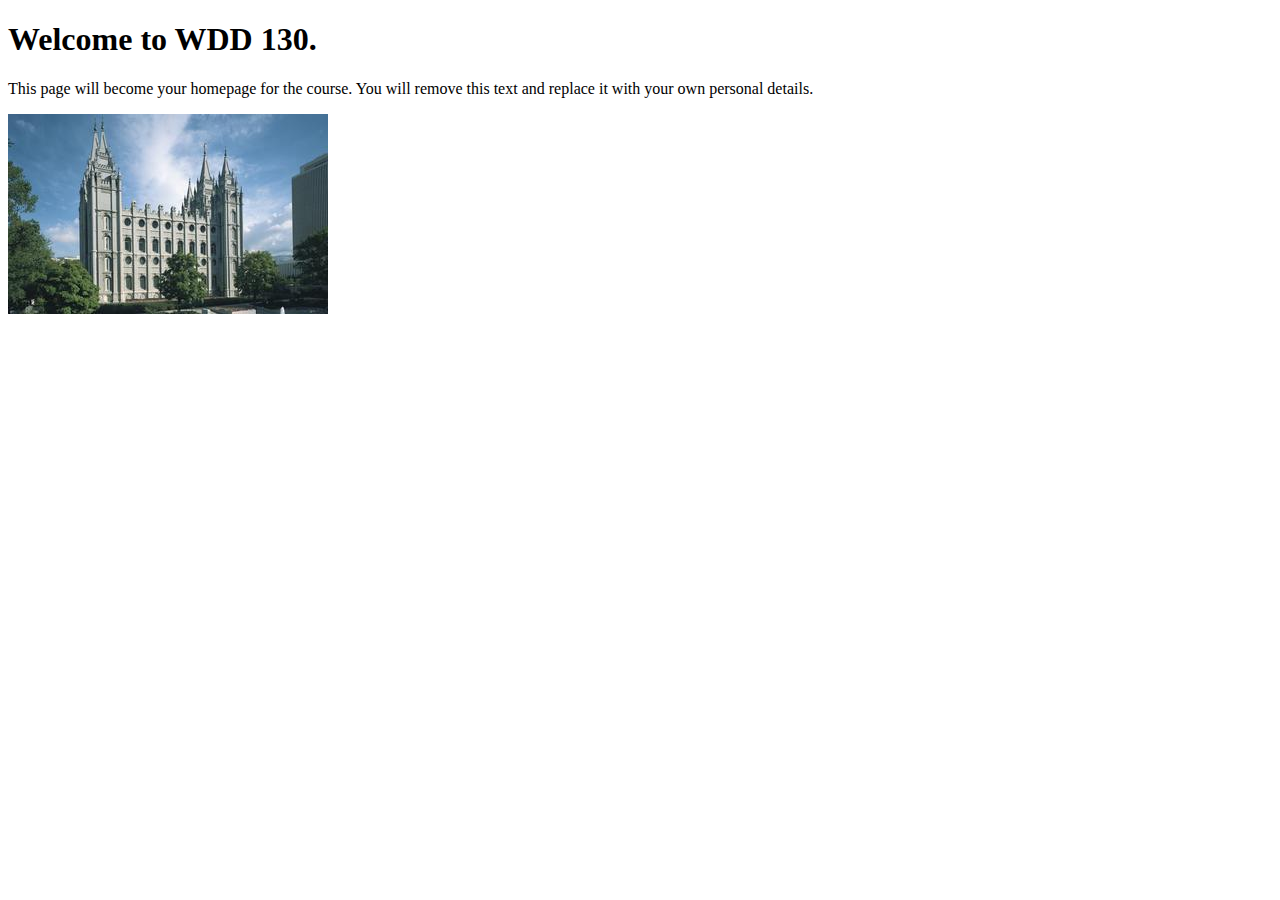
<file: index.html>
<!DOCTYPE html>
<html lang="en">
<head>
    <meta charset="UTF-8">
    <meta name="viewport" content="width=device-width, initial-scale=1.0">
    <title>WDD 130 | Personal Homepage</title>
</head>
<body>
    <h1>Welcome to WDD 130.</h1>
    <p>This page will become your homepage for the course. You will remove this text and replace it with your own personal details.</p>

    <img src="images/salt-lake-temple.jpg" alt="The Salt Lake Temple.">
</body>
</html>
</file>
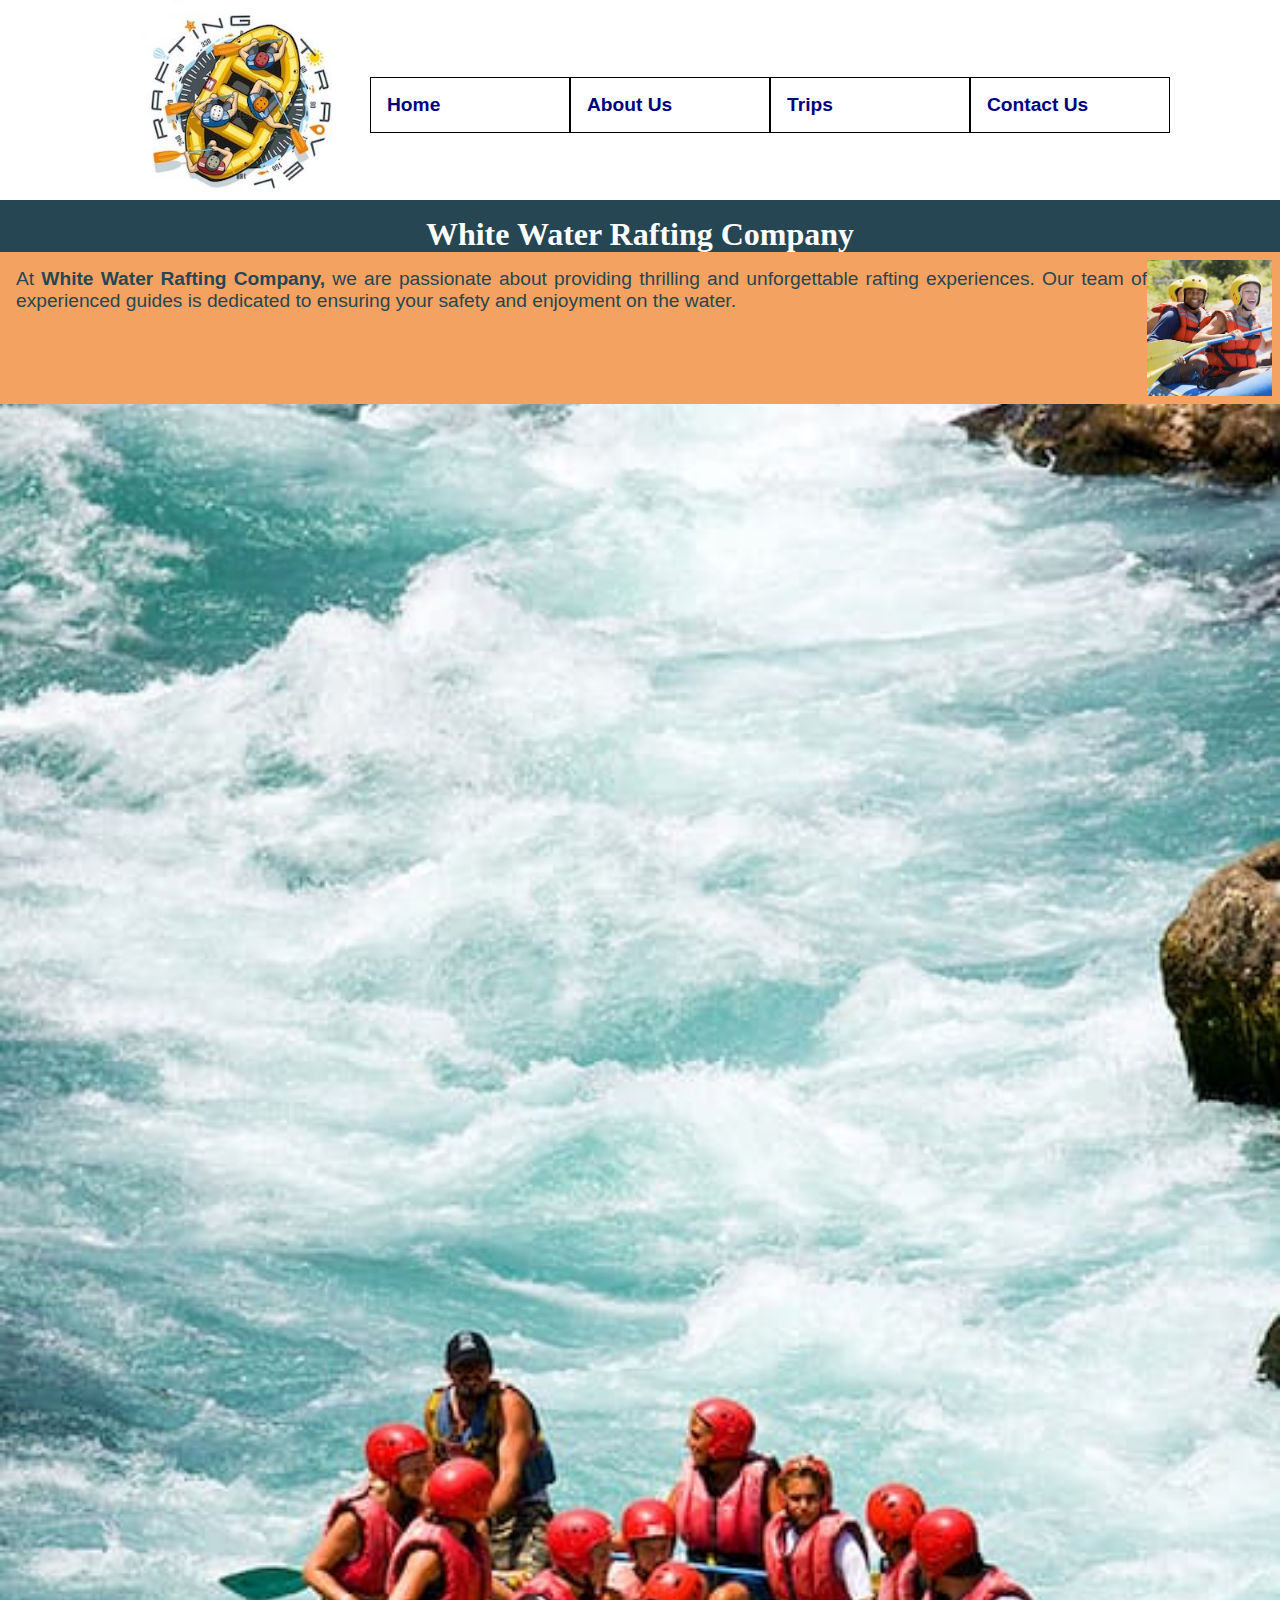
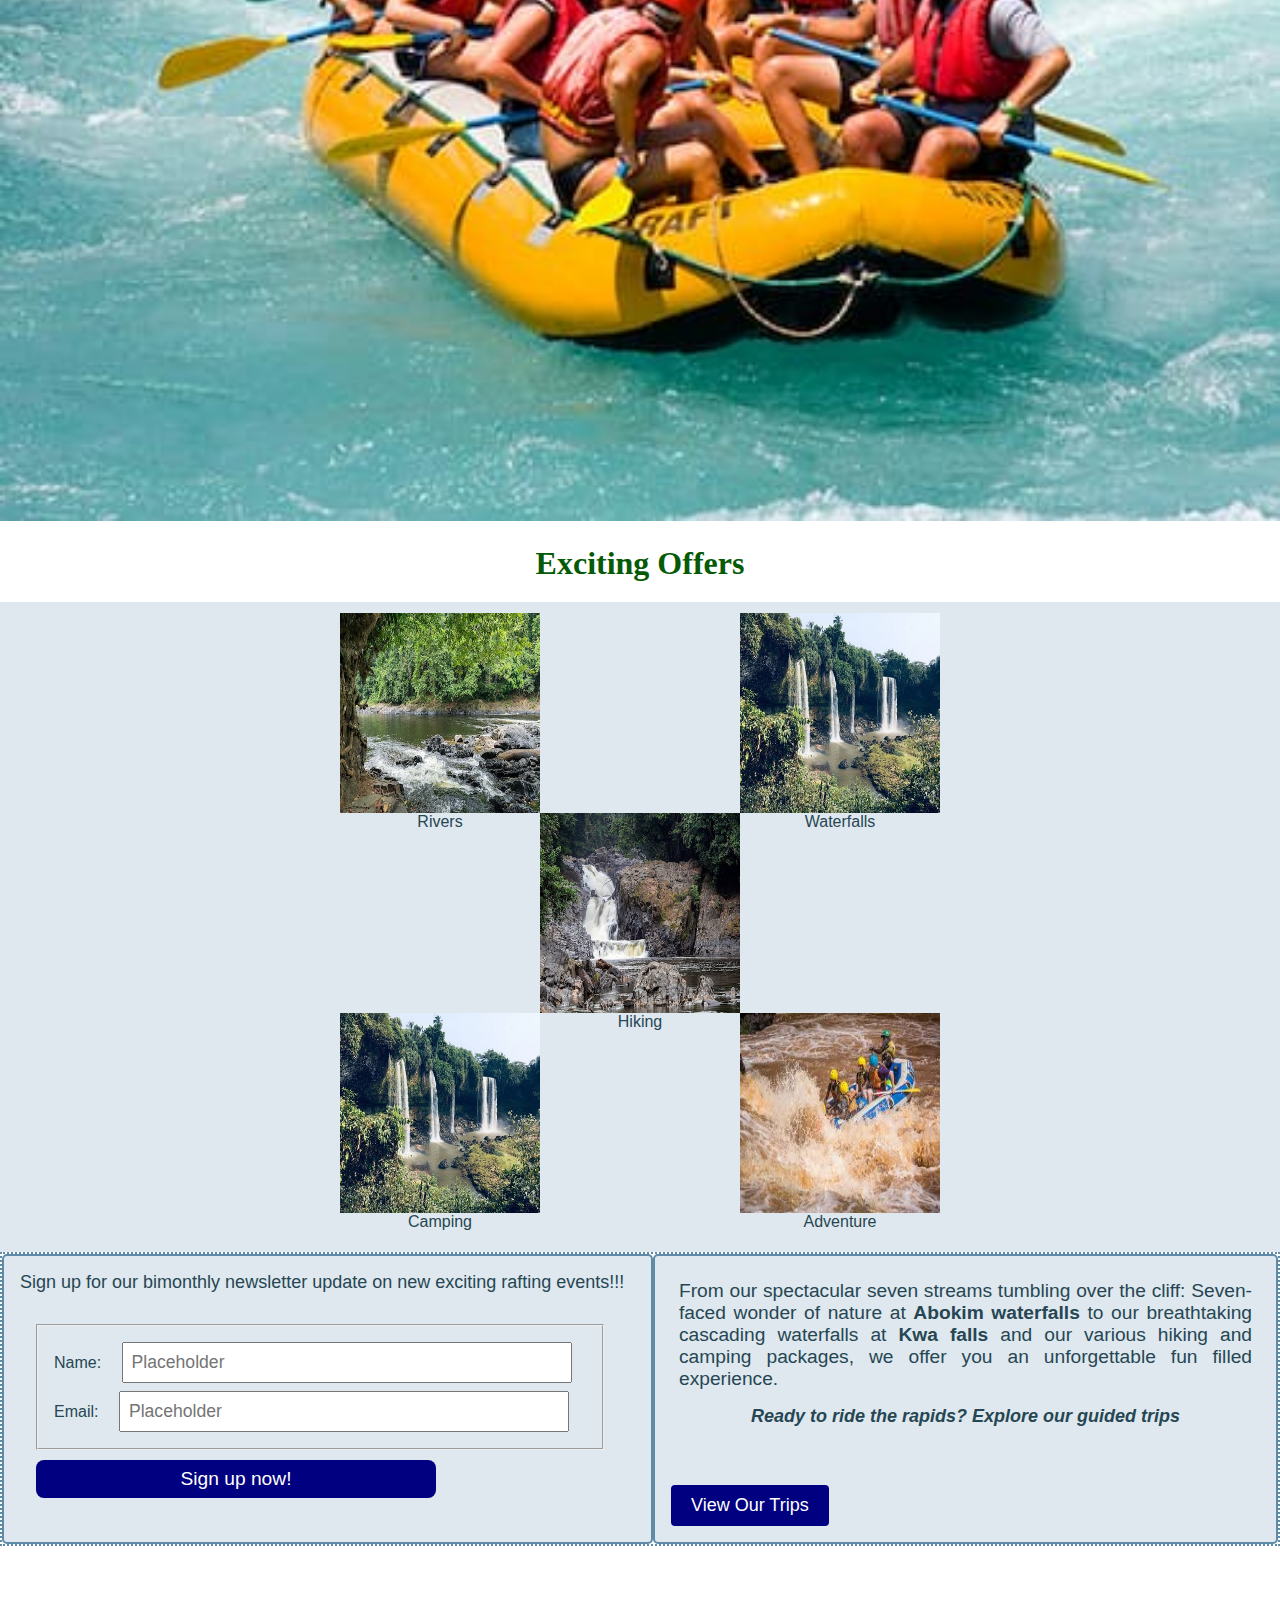
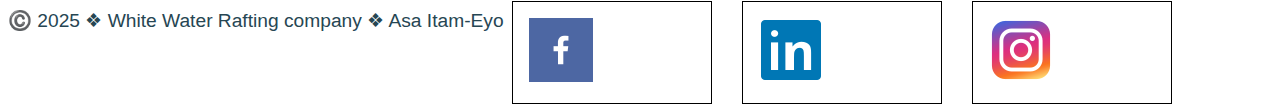
<file: wwr/index.html>
<!DOCTYPE html>
<html lang="en">

<head>
    <meta charset="UTF-8">
    <meta name="viewport" content="width=device-width, initial-scale=1.0">
    <title>Home page- Water Rafting Company </title>
    <meta name="description"
        content="Introducing you to our breathtaking, memorable and fun-filled water rafting experience.">
    <meta name="author" content="Asa Itam-Eyo">
    <link rel="stylesheet" href="styles/rafting.css">
</head>

<body>
    <header>
        <img src="images/logo.jpg" alt="white water rafting logo." width="200">
        <nav>
            <ul>
                <li><a href="index.html">Home </a></li>
                <li><a href="about.html">About Us </a></li>
                <li><a href="trips.html">Trips</a></li>
                <li><a href="contact.html">Contact Us</a></li>
            </ul>
        </nav>
    </header>

    <main>
        <div class="hero">
            <img src="images/hero.jpg" alt="Hero Rafting">
            <h1>White Water Rafting Company</h1>
            <article>
                <img src="images/img.jpg" alt="Happy client">
                <p> At <strong>White Water Rafting Company,</strong> we are passionate about providing thrilling and
                    unforgettable
                    rafting experiences. Our team of experienced guides is dedicated to ensuring your safety and
                    enjoyment on the water. </p>
            </article>
        </div>


        <h2>Exciting Offers</h2>
        <div class="offers">
            <div class="offer1">
                <figure> <img src="../wwr/images/kwariver.jpg" alt="Kwa river" class="item1">
                    <figcaption>Rivers</figcaption>
                </figure>
            </div>


            <div class="offer2">
                <figure> <img src="../wwr/images/agbokim-waterfalls.jpg" alt="Abokim Waterfalls" class=item2>
                    <figcaption>Waterfalls</figcaption>
                </figure>
            </div>

            <div class="offer3">
                <figure><img src="../wwr/images/kwafalls.jpg" alt="Kwa falls" class="item3">
                    <figcaption>Hiking</figcaption>
                </figure>
            </div>

            <div class="offer4">
                <figure><img src="../wwr/images/agbokim-waterfalls.jpg" alt="Abokim Waterfalls" class="item4">
                    <figcaption>Camping</figcaption>
                </figure>
            </div>

            <div class="offer5">
                <figure><img src="../wwr/images/savagewilderness.jpg" alt="Savage Wilderness" class="item5">
                    <figcaption> Adventure </figcaption>
                </figure>
            </div>
        </div>

        <div class="join">
            <div class="join1">
                <p>From our spectacular seven streams tumbling over the cliff: Seven-faced wonder of nature at
                    <strong>Abokim waterfalls</strong> to our breathtaking cascading waterfalls at <strong>Kwa
                        falls</strong> and our various hiking and
                    camping packages, we offer you an unforgettable fun filled experience.
                </p>

                <p class="cta-text"><strong><em> Ready to ride the rapids? Explore our guided trips</em></strong>

                <div class="cta">
                    <a href="trips.html" class="cta-button">View Our Trips </a>
                </div>
            </div>


            <div class=" join2">
                <p2>Sign up for our bimonthly newsletter update on new exciting rafting events!!!</p2>

                <form>
                    <fieldset>
                        <div class="form-itemcolumn1">
                            <label for="name">Name:</label>
                            <input type="text" id="name" name="name" placeholder="Placeholder">
                        </div>

                        <div class="form-itemcolumn1">
                            <label for="useremail">Email:</label>
                            <input type="email" id="useremail" name="useremail" placeholder="Placeholder">
                        </div>
                    </fieldset>

                    <button type="submit" name="action" value="sign up now">Sign up now!</button>
                </form>
            </div>

        </div>

        <footer>
            <p>©️ 2025 &#10070; White Water Rafting company &#10070; Asa Itam-Eyo</p>
            <nav class="socialmedia"><a href="https://facebook.com">
                    <img src="images/facebook.png" alt="Facebook Icon"></a>

                <a href="https://linkedin.com">
                    <img src="images/linkedin.png" alt="LinkedIn Icon"></a>

                <a href="https://Instagram.com">
                    <img src="images/instagram.png" alt="Instagram Icon"></a>
            </nav>
        </footer>
    </main>
</body>

</html>
</file>
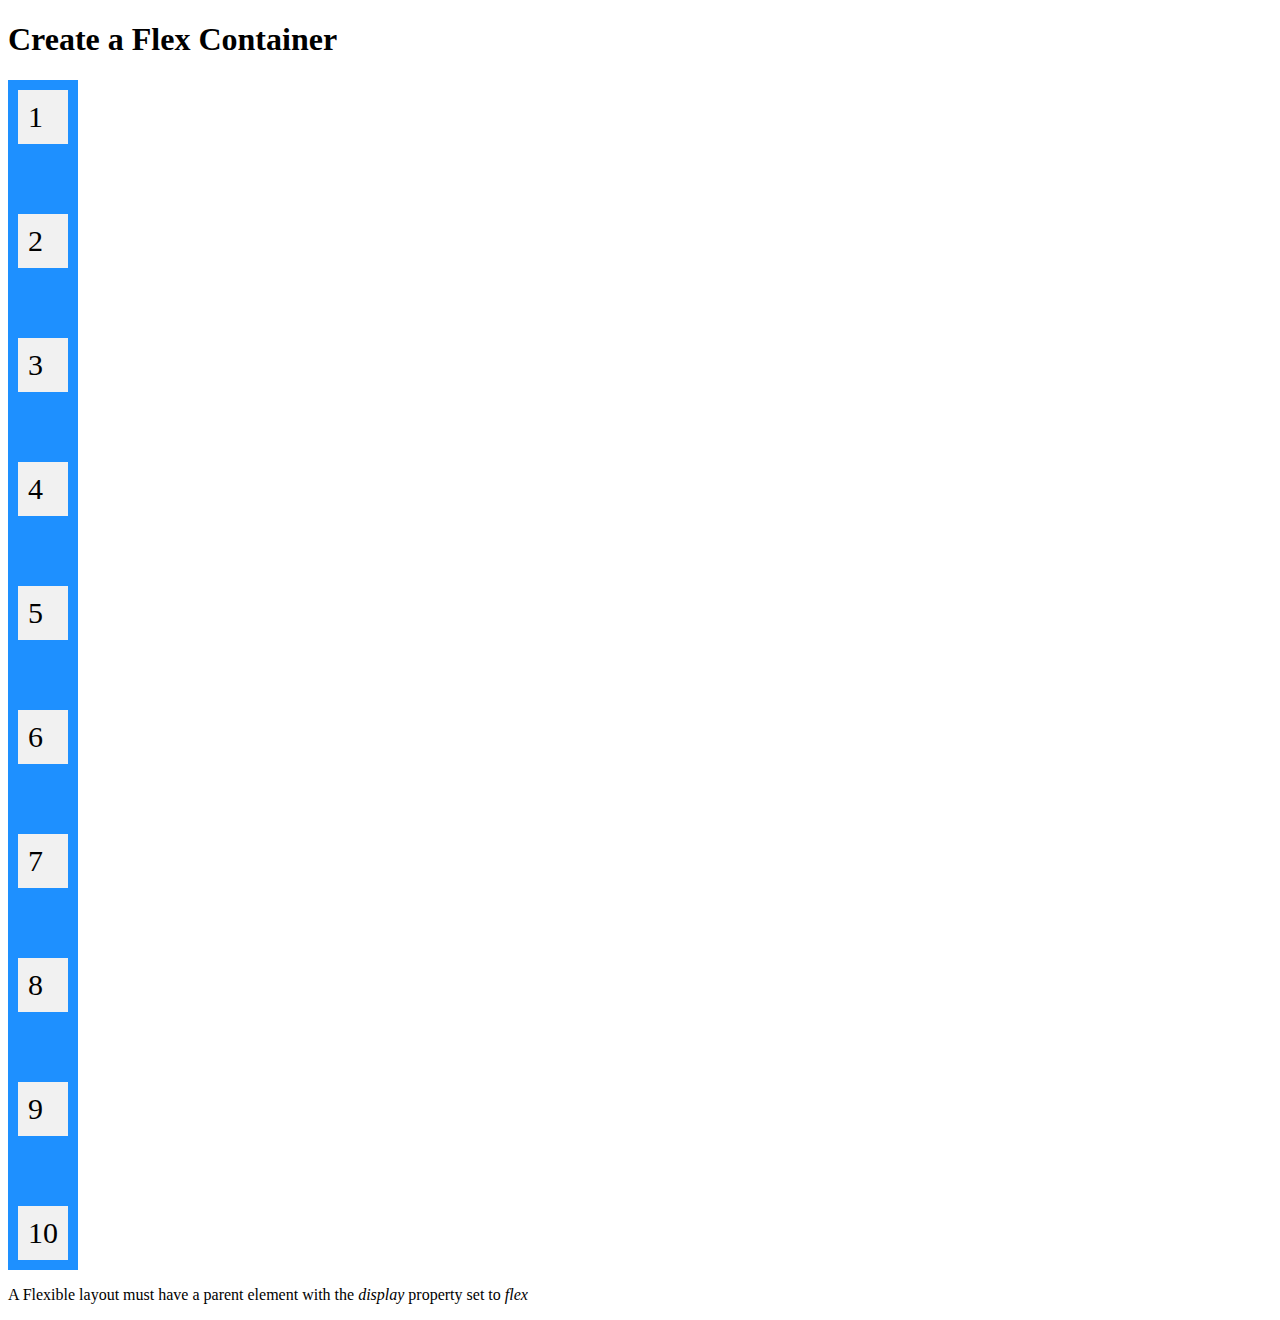
<file: practice-folder.html/flex-container.html>
<!DOCTYPE html>
<html lang="en">

<head>
    <meta charset="UTF-8">
    <meta name="viewport" content="width=device-width, initial-scale=1.0">
    <title>Flex container</title>
</head>
<style>
    .container {
        display: inline-grid;
        gap: 50px 100px;
        background-color: DodgerBlue;

    }

    .container>div {
        background-color: #f1f1f1;
        margin: 10px;
        padding: 10px;
        font-size: 30px;
    }
</style>

<body>
    <h1>Create a Flex Container</h1>

    <div class="container">
        <div>1</div>
        <div>2</div>
        <div>3</div>
        <div>4</div>
        <div>5</div>
        <div>6</div>
        <div>7</div>
        <div>8</div>
        <div>9</div>
        <div>10</div>

    </div>

    <p>A Flexible layout must have a parent element with the <em>display</em> property set to <em>flex</em></p>
</body>

</html>
</file>
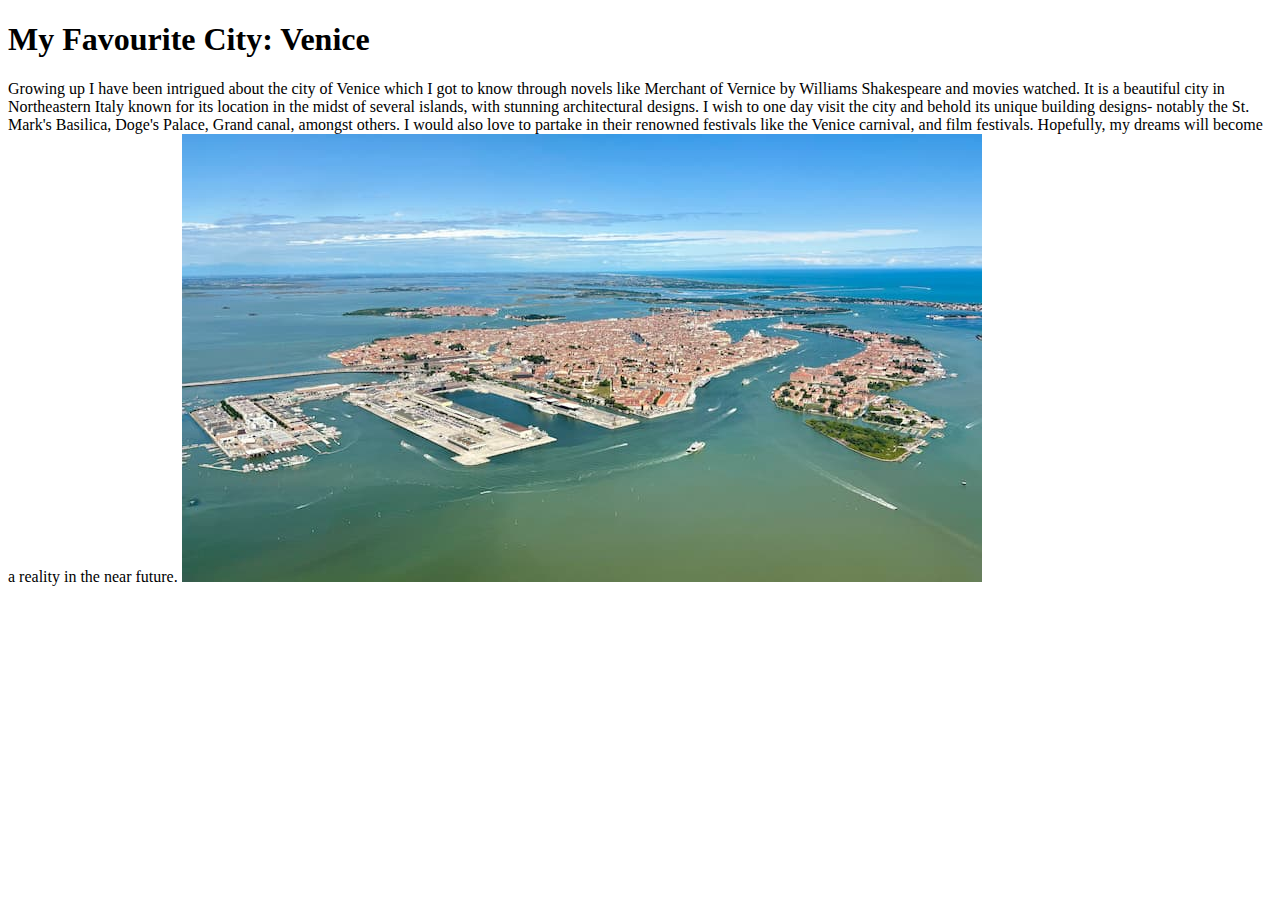
<file: week01/favorite-city.html>
<!DOCTYPE html>
<html lang="en">

<head>
    <meta charset="UTF-8">
    <meta name="viewport" content="width=device-width, initial-scale=1.0">
    <title>Venice</title>
</head>

<body>
    <h1>My Favourite City: Venice</h2>


        <p1>Growing up I have been intrigued about the city of Venice which I got to know through novels like
            Merchant of Vernice by Williams Shakespeare
            and movies watched. It is a beautiful city in Northeastern Italy known for its location in the midst of
            several islands, with stunning architectural designs.
            I wish to one day visit the city and behold its unique building designs- notably the St. Mark's
            Basilica, Doge's Palace, Grand canal, amongst others.</p1>

        <p2>I would also love to partake in their renowned festivals like the Venice carnival, and film festivals.
            Hopefully, my dreams will become a reality in the near future.</p2>


        <img src="images/img.jpg" alt="beatiful city">
</body>

</html>
</file>
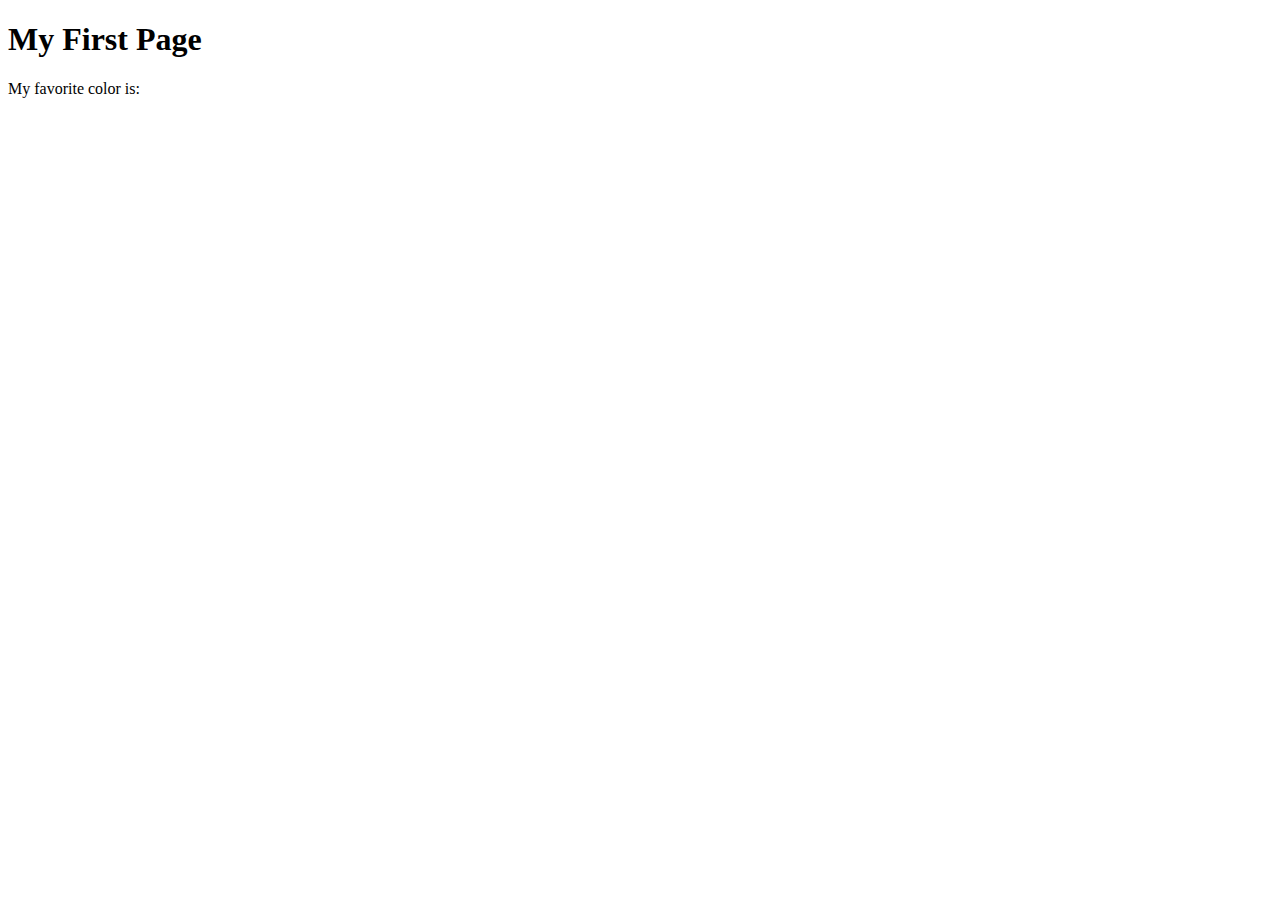
<file: week01/first-page.html>
<!DOCTYPE html>
<html lang="en">
<head>
    <meta charset="UTF-8">
    <meta name="viewport" content="width=device-width, initial-scale=1.0">
    <title>My First Page</title>
</head>
<body>
    <h1>My First Page</h1>
    <p>My favorite color is: </p>
</body>
</html>
</file>
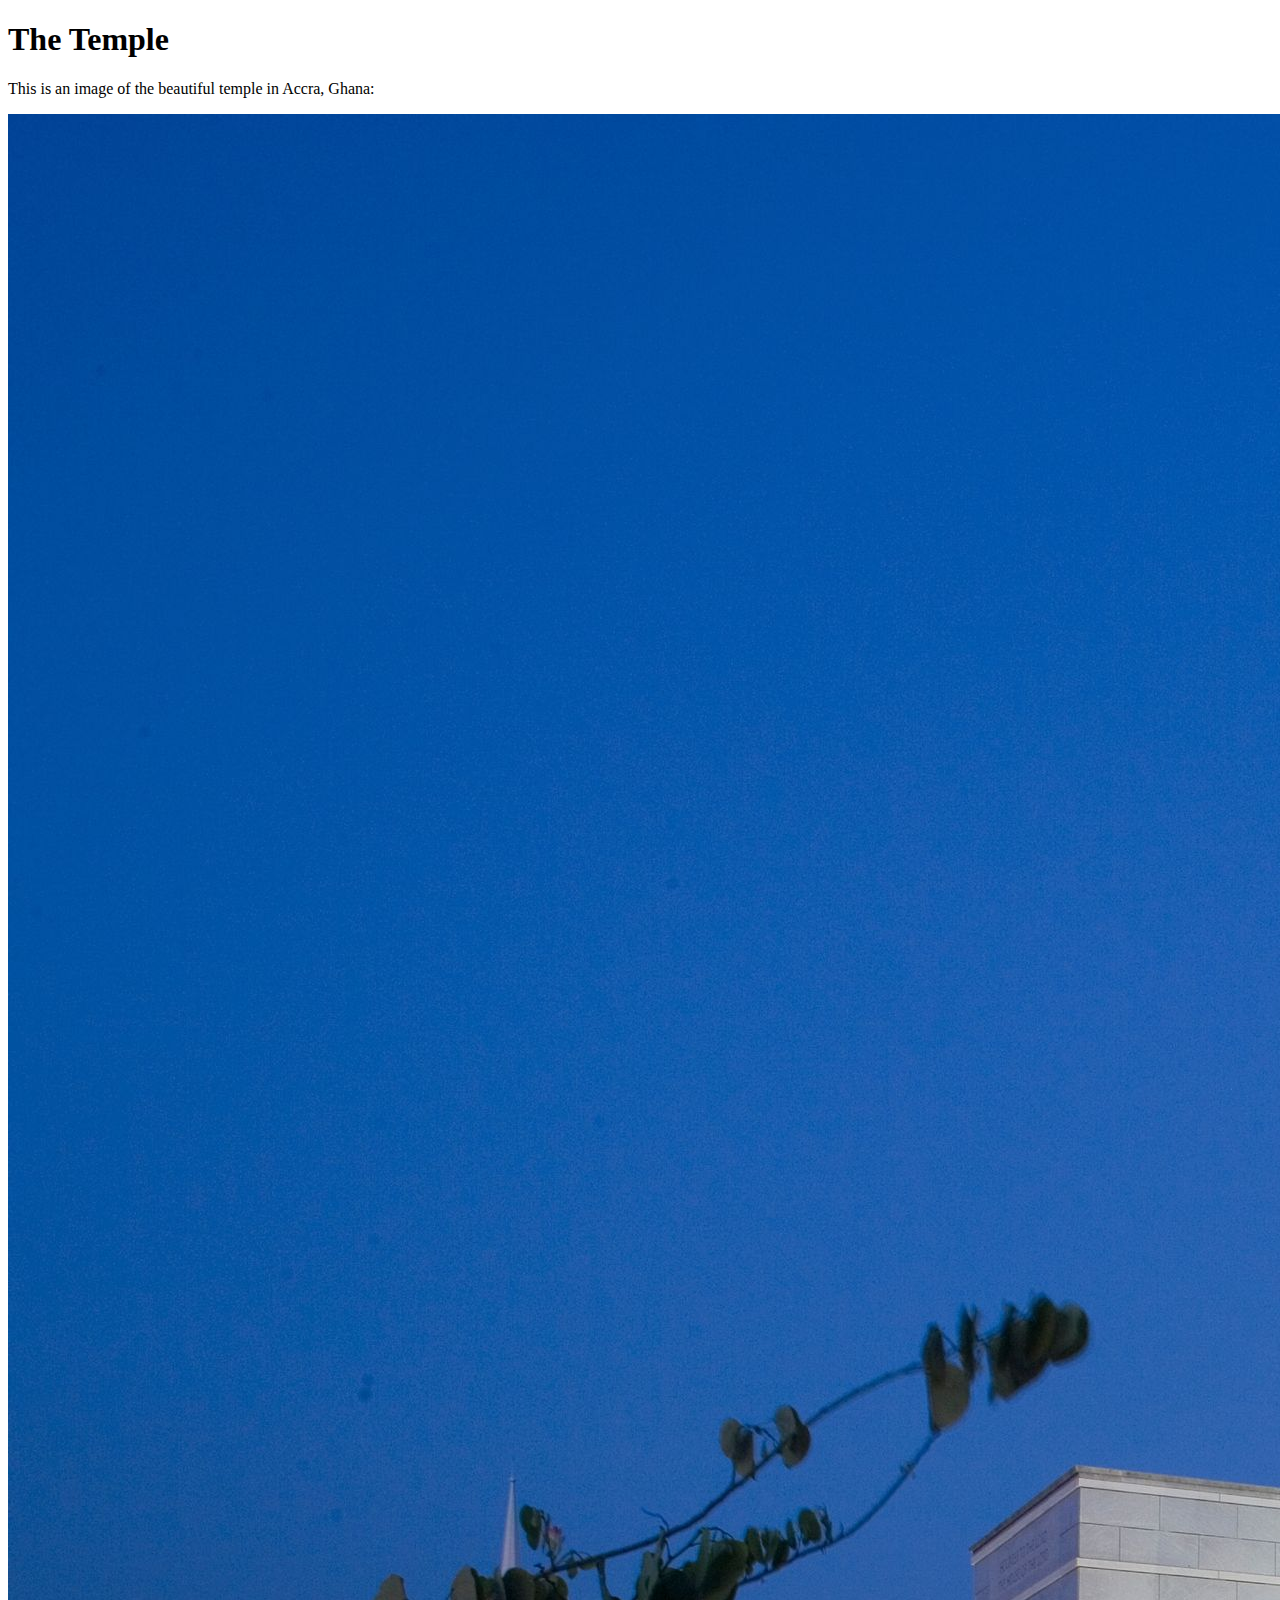
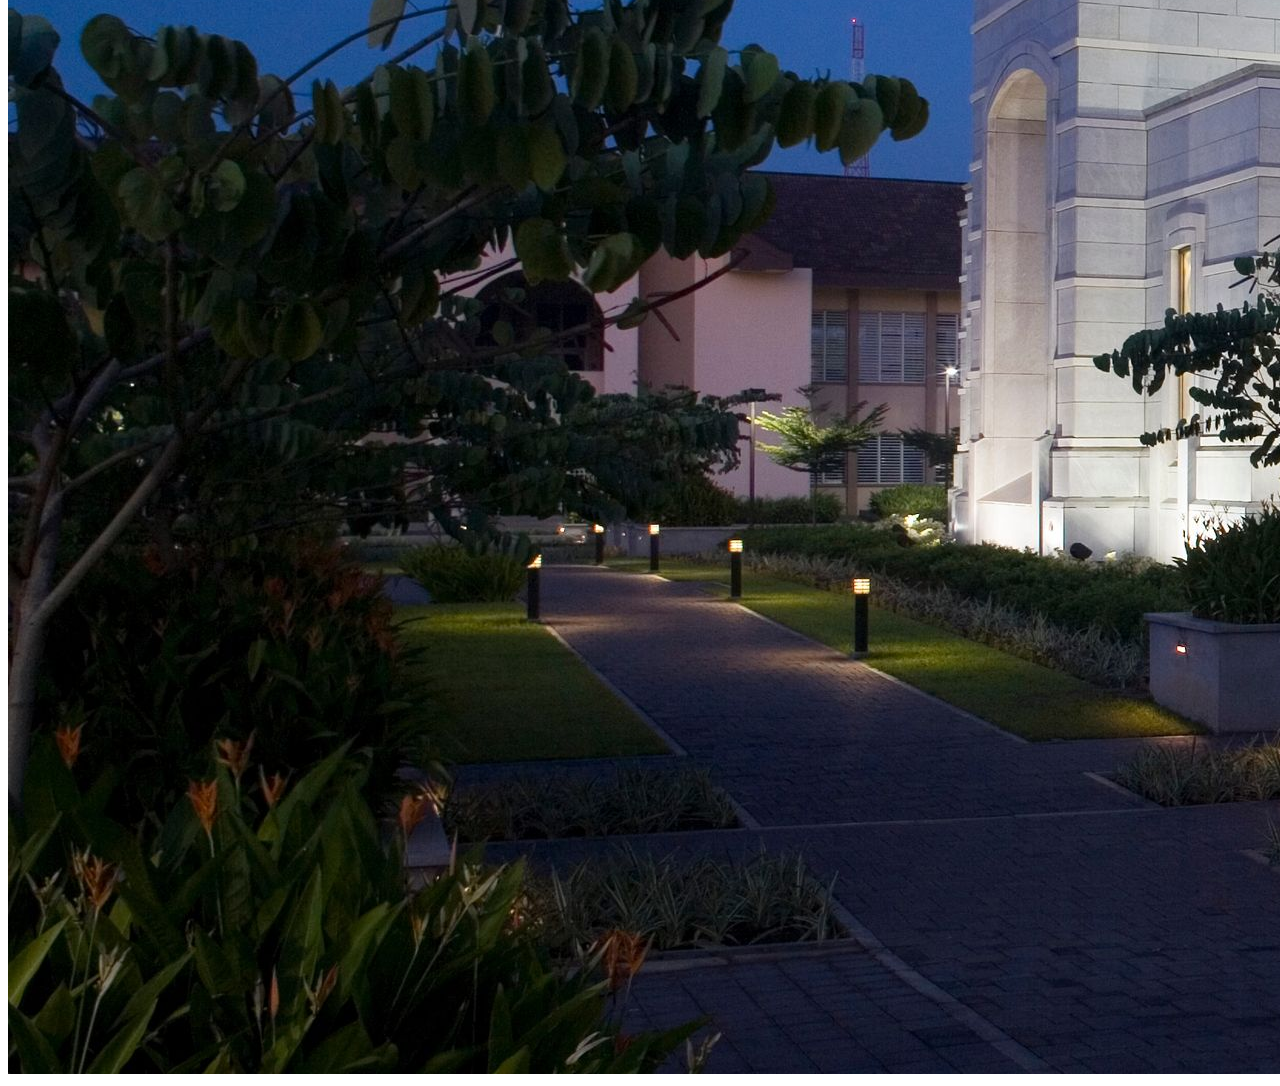
<file: week01/images.html>
<!DOCTYPE html>
<html lang="en">
<head>
    <meta charset="UTF-8">
    <meta name="viewport" content="width=device-width, initial-scale=1.0">
    <title>Temple Image</title>
</head>
<body>
    <h1>The Temple</h1>
    <p>This is an image of the beautiful temple in Accra, Ghana:</p>
    <img src="images/temple-large.jpeg" alt="The Accra Ghana Temple">
    
</body>
</html>
</file>
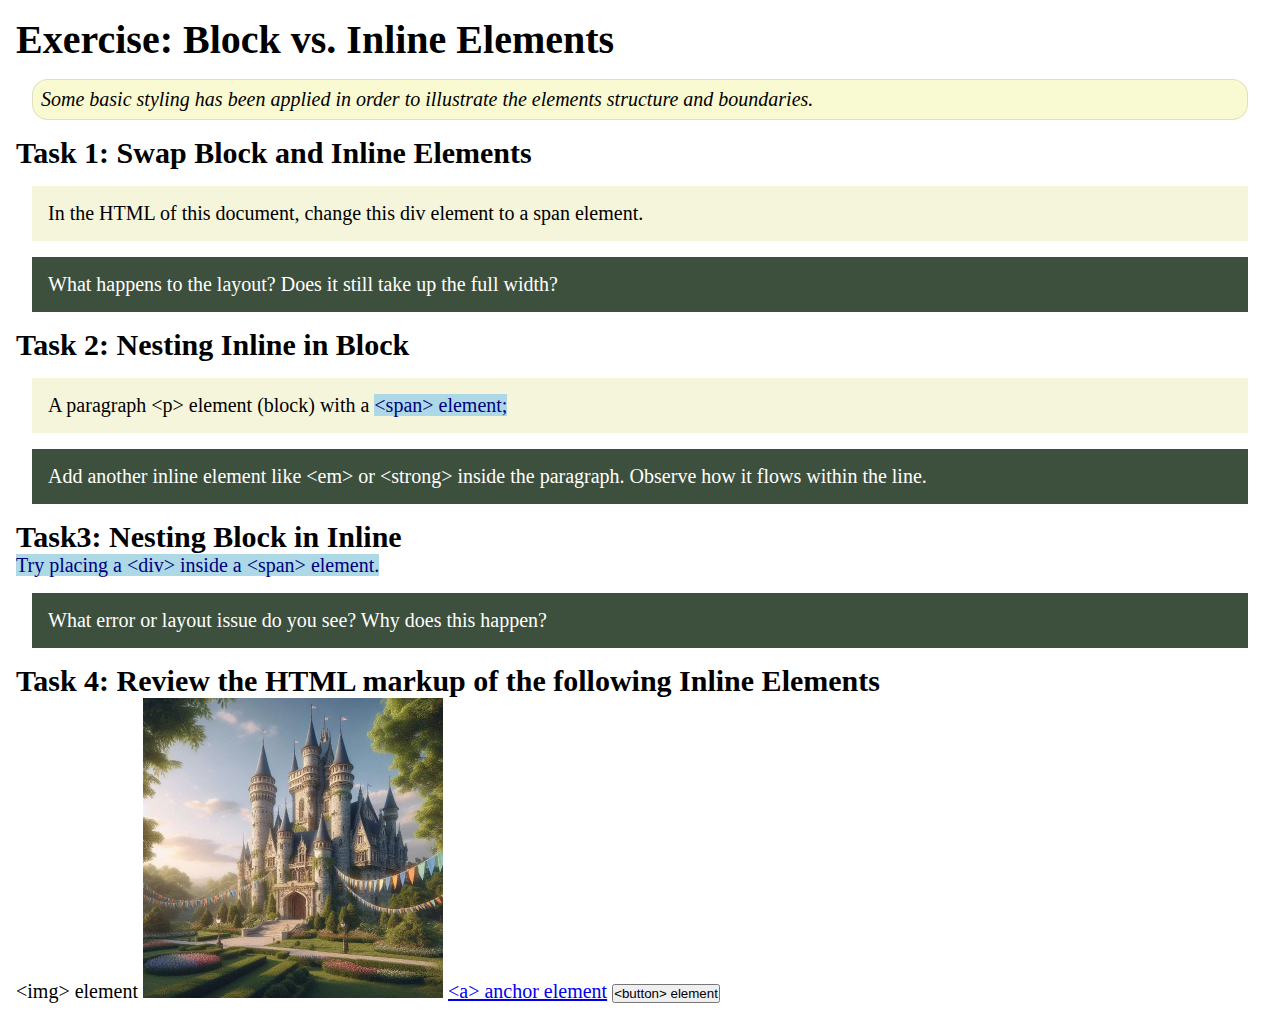
<file: week02/block-vs-inline.html>
<!DOCTYPE html>
<html lang="en">

<head>
    <meta charset="UTF-8">
    <meta name="viewport" content="width=device-width, initial-scale=1.0">
    <title>Exercise: Block vs. Inline Elements</title>
    <link rel="stylesheet" href="styles/block-vs-inline.css">
</head>

<body>
    <main>
        <h1>Exercise: Block vs. Inline Elements</h1>
        <p class="note">Some basic styling has been applied in order to illustrate the elements structure and
            boundaries.</p>

        <h2>Task 1: Swap Block and Inline Elements</h2>
        <div>In the HTML of this document, change this div element to a span element.</div>

        <p class="question">What happens to the layout? Does it still take up the full width?</p>

        <h2>Task 2: Nesting Inline in Block</h2>
        <p>A paragraph &lt;p&gt; element (block) with a <span>&lt;span&gt; element;</span></p>
        <p class="question">Add another inline element like &lt;em&gt; or &lt;strong&gt; inside the paragraph. Observe
            how it flows within the line.</p>

        <h2>Task3: Nesting Block in Inline</h2>
        <span>Try placing a &lt;div&gt; inside a &lt;span&gt; element.</span>
            <p class="question">What error or layout issue do you see? Why does this happen?</p>


            <h2>Task 4: Review the HTML markup of the following Inline Elements</h2>
        &lt;img&gt; element
        <img src="images/castle.webp" alt="placeholder image (images are inline)" width="300" height="300">
        <a href="https://churchofjesuschrist.org">&lt;a&gt; anchor element</a>
        <button type="button">&lt;button&gt; element</button>
    </main>
</body>

</html>
</file>
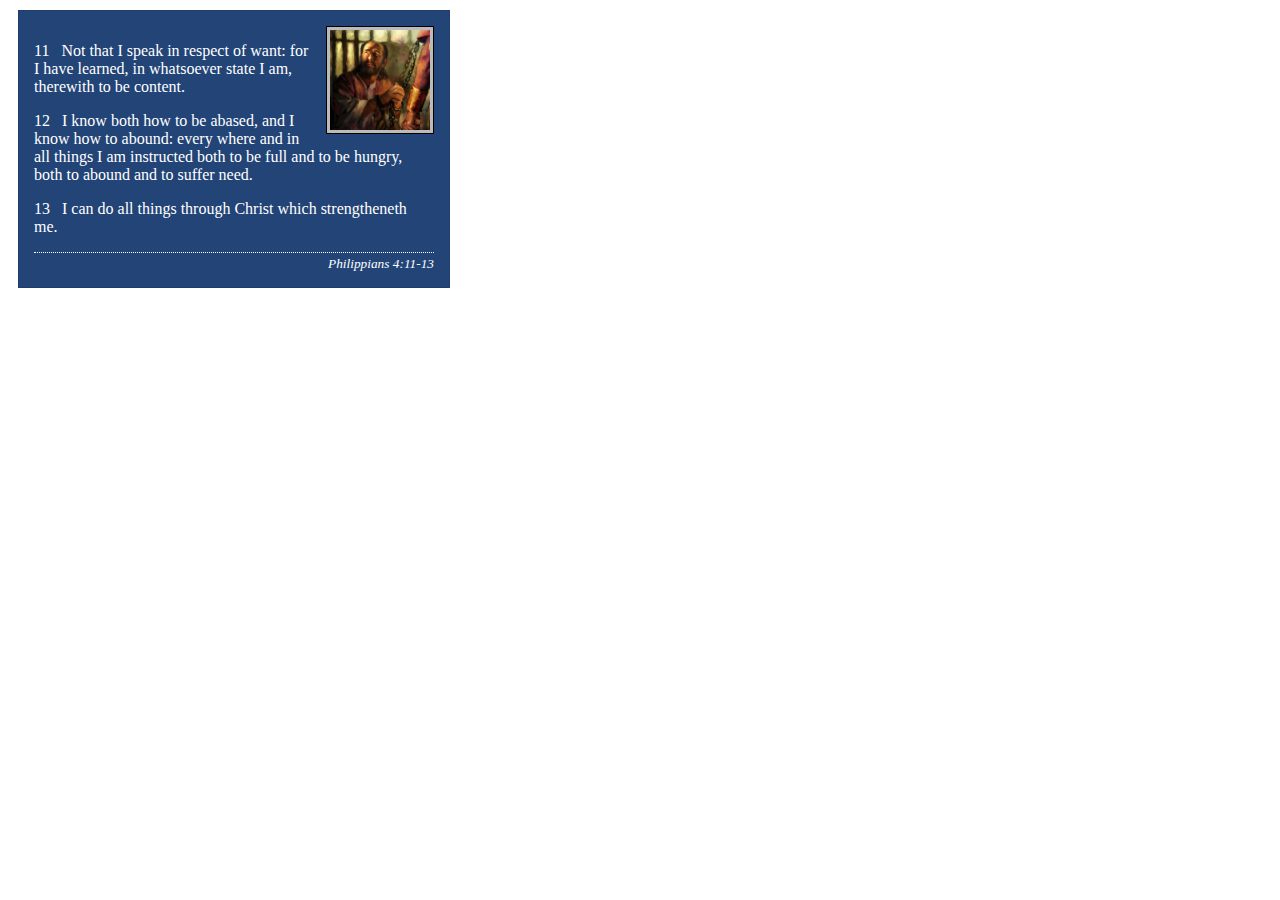
<file: week02/box-model-solution.html>
<!DOCTYPE html>
<html lang="en">
<head>
    <meta charset="UTF-8">
    <meta name="viewport" content="width=device-width, initial-scale=1.0">
    <title>Box Model Activity</title>
    <link rel="stylesheet" href="styles/box-model-solution.css">
</head>
<body>
    <main>
        <div class="callout">
            <img src="images/apostle-paul-imprisoned.webp" alt="Paul the Apostle - Imprisoned in Rome" width="200" height="200">
            <blockquote>
                <p>11 &nbsp; Not that I speak in respect of want: for I have learned, in whatsoever state I am, therewith to be content.</p>
                <p>12 &nbsp; I know both how to be abased, and I know how to abound: every where and in all things I am instructed both to be full and to be hungry, both to abound and to suffer need.</p>
                <p>13 &nbsp; I can do all things through Christ which strengtheneth me.</p>
            </blockquote>
            <cite>Philippians 4:11-13</cite>
        </div>
    </main>
</body>
</html>
</file>
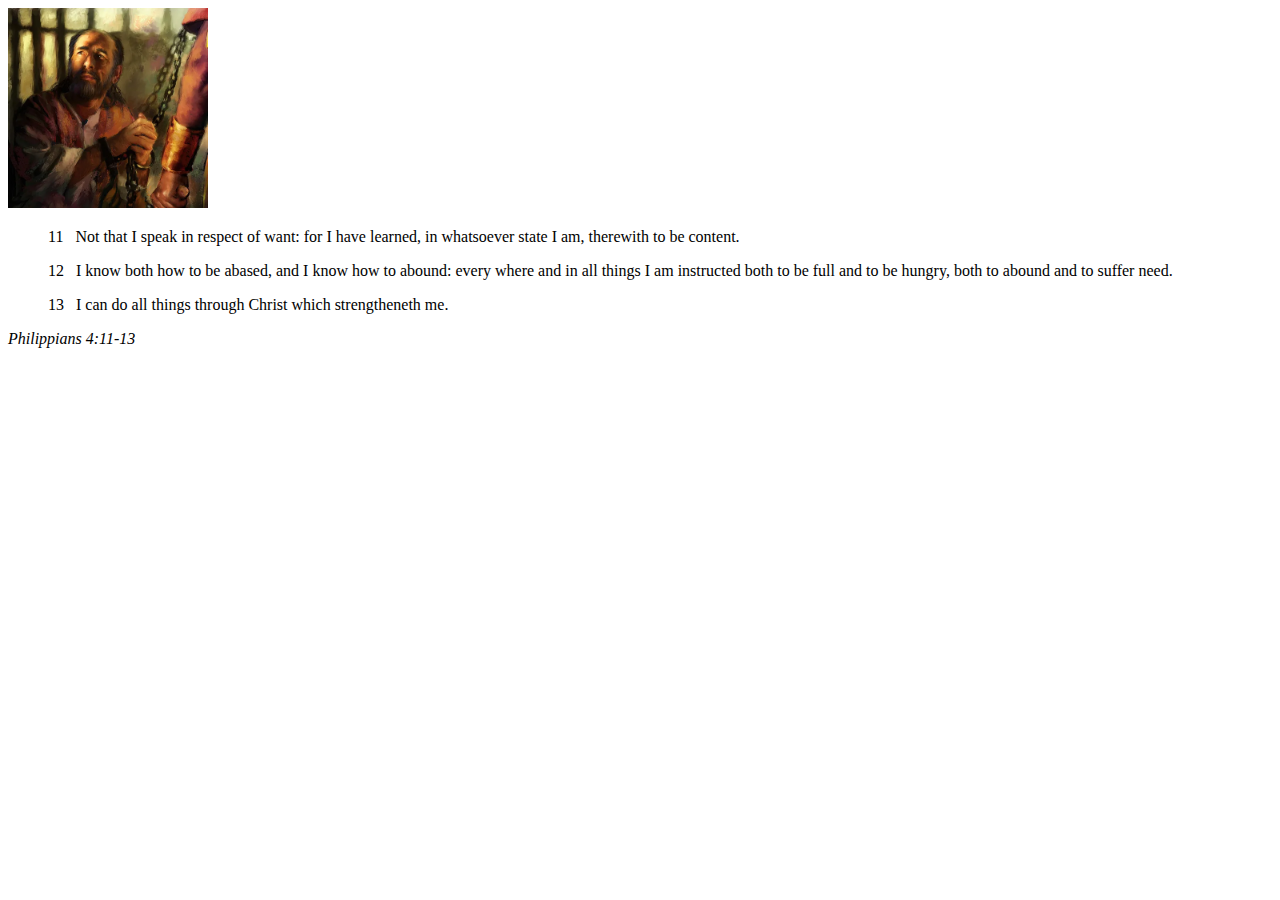
<file: week02/box-model.html>
<!DOCTYPE html>
<html lang="en">
<head>
    <meta charset="UTF-8">
    <meta name="viewport" content="width=device-width, initial-scale=1.0">
    <title>Box Model Activity</title>
</head>
<body>
    <main>
        <div class="callout">
            <img src="images/apostle-paul-imprisoned.webp" alt="Paul the Apostle - Imprisoned in Rome" width="200" height="200">
            <blockquote>
                <p>11 &nbsp; Not that I speak in respect of want: for I have learned, in whatsoever state I am, therewith to be content.</p>
                <p>12 &nbsp; I know both how to be abased, and I know how to abound: every where and in all things I am instructed both to be full and to be hungry, both to abound and to suffer need.</p>
                <p>13 &nbsp; I can do all things through Christ which strengtheneth me.</p>
            </blockquote>
            <cite>Philippians 4:11-13</cite>
        </div>
    </main>
</body>
</html>
</file>
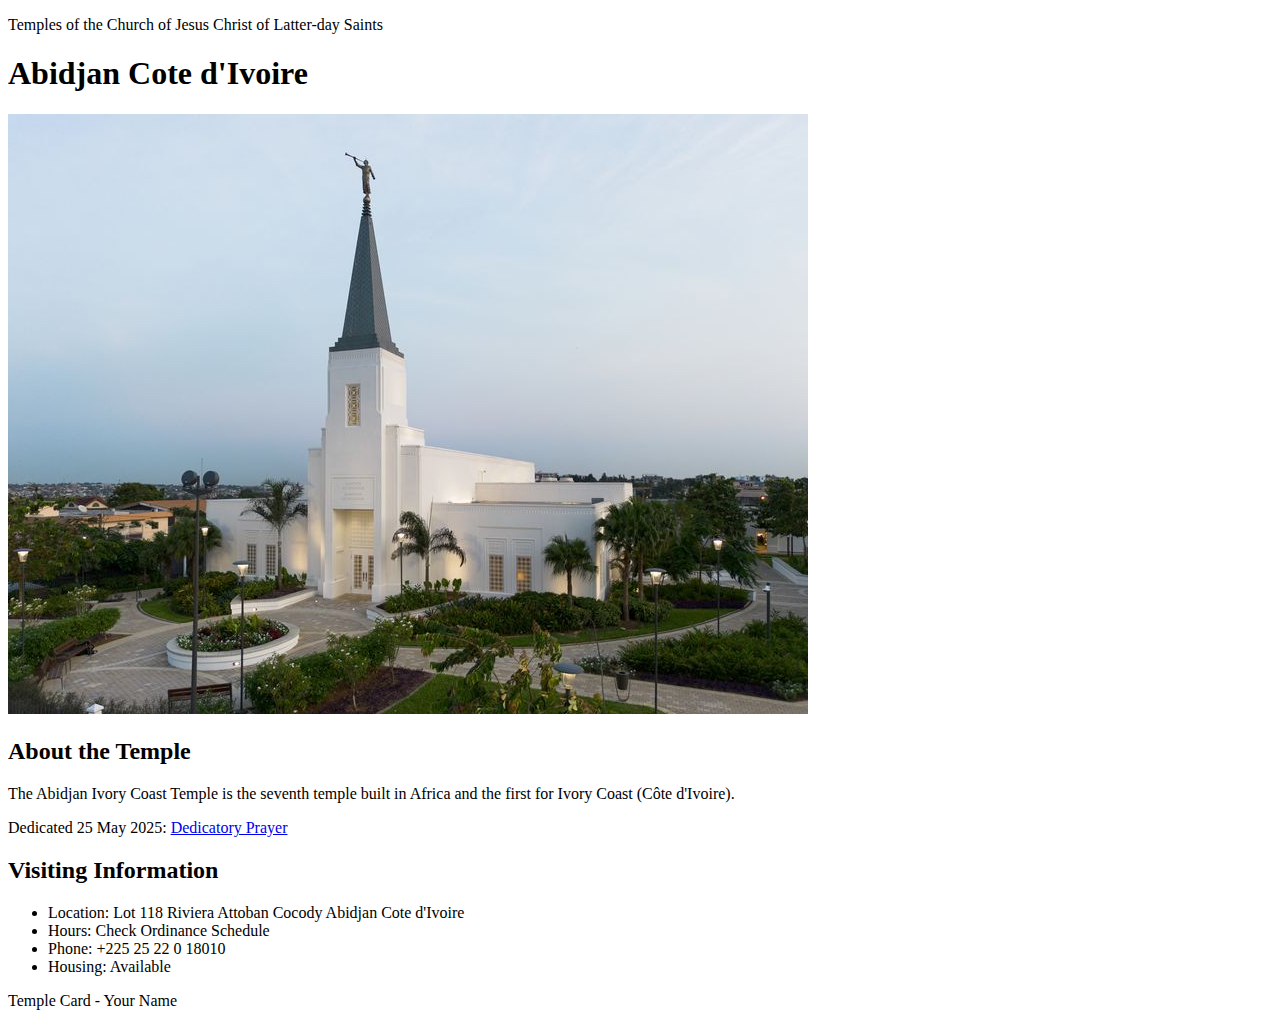
<file: week02/temple.html>
<!DOCTYPE html>
<html lang="en">

<head>
    <meta charset="UTF-8">
    <meta name="viewport" content="width=device-width, initial-scale=1.0">
    <title>Temple Card - Abidjan Cote d'Ivoire</title>
</head>

<body>
    <header>
        <p>Temples of the Church of Jesus Christ of Latter-day Saints</p>
    </header>
    <main>
        <h1>Abidjan Cote d'Ivoire</h1>
        <picture>
            <img src="images/abidjan-ivory-coast.jpeg" alt="Abidjan Cote d'Ivoire Temple">
        </picture>
        <section>
            <h2>About the Temple</h2>
            <p>The Abidjan Ivory Coast Temple is the seventh temple built in Africa and the first for Ivory Coast (Côte
                d'Ivoire).</p>
            <p>Dedicated 25 May 2025: <a
                    href="https://www.churchofjesuschrist.org/temples/dedicatory-prayer/abidjan-ivory-coast-temple/2025-05-25?lang=eng"
                    target="_blank" rel="noopener noreferrer">Dedicatory Prayer</a></p>
        </section>
        <section>
            <h2>Visiting Information</h2>
            <ul>
                <li>Location: Lot 118 Riviera Attoban Cocody Abidjan Cote d'Ivoire</li>
                <li>Hours: Check Ordinance Schedule</li>
                <li>Phone: +225 25 22 0 18010</li>
                <li>Housing: Available</li>
            </ul>
        </section>
    </main>
    <footer>
        <p>Temple Card - Your Name</p>
    </footer>
</body>

</html>
</file>
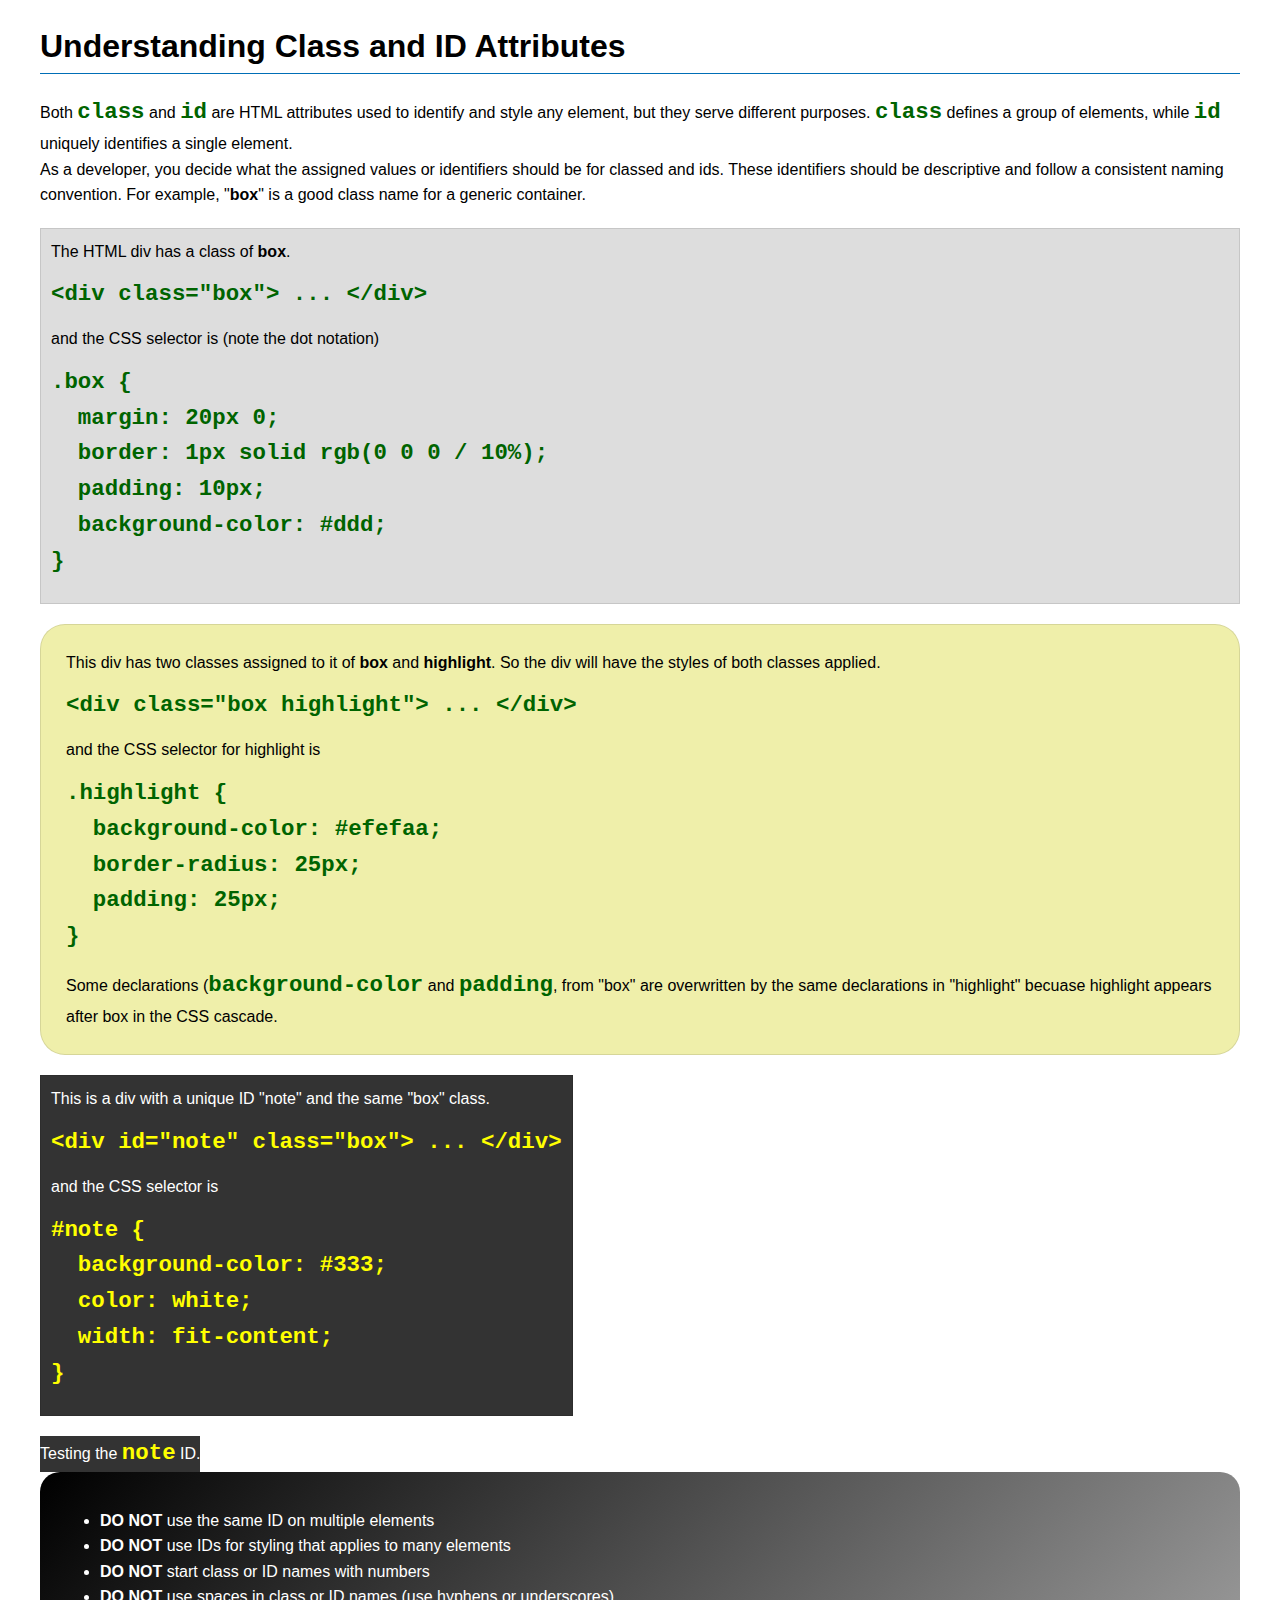
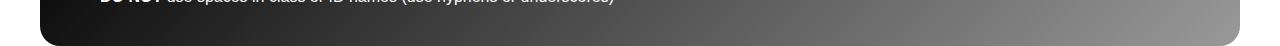
<file: week03/class-and-id.html>
<!DOCTYPE html>
<html lang="en">

<head>
    <meta charset="UTF-8">
    <meta name="viewport" content="width=device-width, initial-scale=1.0">
    <title>Class vs ID Attributes</title>
    <link rel="stylesheet" href="styles/class-and-id.css">
</head>

<body>
    <h1>Understanding Class and ID Attributes</h1>
    <p>Both <code>class</code> and <code>id</code> are HTML attributes used to identify and style any element, but they
        serve different purposes. <code>class</code> defines a group of elements, while <code>id</code> uniquely
        identifies a single element.</p>
    <p>As a developer, you decide what the assigned values or identifiers should be for classed and ids. These
        identifiers should be
        descriptive and follow a consistent naming convention. For example, "<strong>box</strong>" is a good class name
        for a generic container.</p>
    <div class="box">
        <p>The HTML div has a class of <strong>box</strong>.</p>
        <pre><code class="html">&lt;div class="box"&gt; ... &lt;/div&gt;</code></pre>
        and the CSS selector is (note the dot notation)
        <pre><code class="css">.box {
  margin: 20px 0;
  border: 1px solid rgb(0 0 0 / 10%);
  padding: 10px;
  background-color: #ddd; 
}</code></pre>
    </div>

    <div class="box highlight">
        <p>This div has two classes assigned to it of <strong>box</strong> and <strong>highlight</strong>. So the div
            will have the styles of both classes applied.</p>
        <pre><code class="html">&lt;div class="box highlight"&gt; ... &lt;/div&gt;</code></pre>
        and the CSS selector for highlight is
        <pre><code class="css">.highlight {
  background-color: #efefaa;
  border-radius: 25px;
  padding: 25px;
}</code></pre>
<p>Some declarations (<code>background-color</code> and <code>padding</code>, from "box" are overwritten by the same declarations in "highlight" becuase highlight appears after box in the CSS cascade.</p>
    </div>

    <div id="note" class="box">
        <p>This is a div with a unique ID "note" and the same "box" class.</p>
        <pre><code class="html">&lt;div id="note" class="box"&gt; ... &lt;/div&gt;</code></pre>
        and the CSS selector is
        <pre><code class="css">#note {
  background-color: #333;
  color: white;
  width: fit-content;
}</code></pre>
    </div>

    <div id="note">
        <p>Testing the <code>note</code> ID.</p>
    </div>

    <section id="best-practice">
        <ul>
            <li><strong>DO NOT</strong> use the same ID on multiple elements</li>
            <li><strong>DO NOT</strong> use IDs for styling that applies to many elements</li>
            <li><strong>DO NOT</strong> start class or ID names with numbers</li>
            <li><strong>DO NOT</strong> use spaces in class or ID names (use hyphens or underscores)</li>
        </ul>
    </section>




</body>

</html>
</file>
<file: wwr/styles/rafting.css>
:root {
--primary-color: #055a05;
--secondary-color: #f4a261;
--accent1-color: #264653;
--accent2-color: #e9c46a;
--heading-font: "Times New Roman", "Georgia", serif;
--body-font: Arial, Helvetica, sans-serif;
}

* {
    margin: 0;
    padding: 0;
    box-sizing: border-box;
}

nav ul {
    padding: 1rem;
    display: flex;
    padding-inline-start: 10px;
    margin-block-start: 10px;
    list-style-type: none;
    margin-left: 20px;
}


nav a {
    display: block;
    color: navy;
    padding: 1.0rem;
    text-decoration: none;
    font-size: 1.2rem;
    font-weight: 700;
    border: 1px solid black;
    width: 200px;
    }



header {
    display: grid;
    grid-template-columns: 1fr 2fr;
    align-items: center;
    border-bottom: 1px solid #ccc;
    max-width: 1000px;
}

.hero img{
    position: relative;
}

article {
    position: absolute;
    top:  252px;
    background-color:var(--secondary-color);
}


.hero img {
    width: 100%;
    height: auto;
}

.hero article img {
    float: right;
    width: 125px;
}

h1{
    position: absolute;
    top: 200px;
    width: 100%;
    padding: 16px;
    text-align: center;
    opacity: 1.7;
    background-color: var(--accent1-color);
    
}


body{
    font-family: var(--body-font);
    color: var(--accent1-color);
}


header, main, footer, form, .map{
    width: 100%;
    margin: 0 auto;
}

h1,h2{
    font-family: var(--heading-font);
    color: #fff;
}
p, section, article{
    /*margin: 16px;*/
    padding: 8px;
}

.adventures {
   display: flex;
   flex-direction: row;
   justify-content: space-around;
}

.history{
    display: flex;
    flex-direction: row;
    justify-content: space-around;
    align-items: center;
}

.history img{
    display: block;
    width: 500px;
}

p{
    font-size: larger;
    text-align: justify;
}

p2{
    font-size: 18px;
    text-align: justify;
    margin-top: 30px;
}
.grid-container{
    display: grid;
    padding: 10px;
    margin-top: 50px;
}

.grid-item {
    padding: 0.2rem;
    font-size: 20px;
    text-align: center;
    font-weight: bold;
}

.box{
    display: grid;
    grid-template-columns: 1fr 2fr;
    grid-gap: 40px;
    width: 100%;
    
}

.map {
    margin-left: 10px;
    width: 100px;
}

form{
    width: 600px;
    margin-top: 10px;
    margin-right: 15px;
    padding: 1rem;
    border-radius: 0.5rem;
    grid-column: 2/3;
    display: block;
}


legend{
    padding: 0.5rem;
    font-size: 1.0rem;
}

label,input,button,select,textarea{
    font-family: Roboto, Arial, sans-serif;
}

label{
    
    padding-right: 1rem;
}

input{
    padding: .75rem;
    width: 450px;
}

input,select,textarea{
    padding: 0.5rem;
    font-size: 1.1rem;
}

input[type="checkbox"]{
    width: 50px;
    height: 22px;
    vertical-align: bottom;
}

input[type="radio"]{
    width: 15px;
    height: 15px;
    position:relative;
         
}

.message{
    display: flex;
    flex-direction: row;
    margin-top: 40px;
}


.column3{
    margin-top: 10px;
}



h2{
    text-align: center;
    font-size: 2rem;
    text-align: center;
    font-family: var(--heading-font);
    color: var(--primary-color);
    font-size: 2rem;
    padding: 20px;
    margin: auto;
}

fieldset{
    display: grid;
    grid-gap: .5rem;
    padding: 1rem;
    margin-top: 5px;
}

textarea{
    width: 550px;
    margin-top: 5px;
    margin-bottom: 10px;

}

.employees {
   display: flex;
   flex-direction: row;
   justify-content: space-around;
}

.staff{
    border: black;
    border-style:double;
}

figure img{
display: block;
width: 100px;
height: 100px;
}

figure caption{
    font-size: smaller;
    font-style: italic;
}

button{
    margin-top: 10px;
    background-color: navy;
    color: #fff;
    border: none;
    border-radius: .5rem;
    padding: .5rem;
    font-size: 1.2rem;
    width: 400px;
}

button:hover{
    background-color: darkgreen;
}

.offers{
    display: grid;
    grid-template-columns: 200px 200px 200px;
    grid-template-rows: 200px 200px 200px;
    width: 100%;
    height: 650px;
    gap:0px;
    align-items: center;
    justify-content: center;
    background-color: rgb(96 139 168 / 0.2);
    padding: 20px;
    text-align: center;
    
}

.offers img{
    width: 200px;
    height:200px;
}

.offer1{
    grid-column:1;
    grid-row: 1;
}

.offer2{
    grid-column:3;
    grid-row: 1;
}

.offer3{
    grid-column:2;
    grid-row:2;
}

.offer4{
    grid-column:1;
    grid-row:3;
}

.offer5{
    grid-column: 3;
    grid-row: 3;
}

.join{
    display: flex;
    flex-direction: row;
    justify-content: space-around;
    border: 2px dotted rgb(96 139 168);
}

.join > * {
  border: 2px solid rgb(96 139 168);
  border-radius: 5px;
  background-color: rgb(96 139 168 / 0.2);
  padding: 1em;
}

.join1{order:2;}
.join2{order:1;}
.join3{order:3;}



.visit {
    margin-top: 50px;
}

table {
    border-collapse: collapse;
    border: 2px solid rgb(140 140 140);
    font-family: sans-serif;
    font-size: 0.8rem;
    letter-spacing: 1px;
    width: 100%;
}

caption {
    caption-side: bottom;
    padding: 10px;
    font-weight: 700;
    font-style: italic;
}

thead,
tfoot {
    background-color: rgb(228 240 245);
}

thead th {
    background-color: #000;
    color: #fff;
}

th,
td {
    border: 1px solid rgb(160 160 160);
    padding: 8px 10px;
}

td:last-of-type {
    text-align: center;
}

tbody>tr:nth-of-type(even) {
    background-color: rgb(237 238 242);
}

.trips{
    display: flex;
    flex-direction: column;
    padding: 20px;
    gap: 40px;
    
}

.trips2{
    display: flex;
    justify-content: space-between;
    gap: 20px;
    flex-wrap: wrap;
}

.trips2 .image{
    flex: 1 1 30%;
    border: 1px solid #ddd;
    padding: 10px;
    border-radius: 8px;
    background-color: #fafafa;
}

.trips2 img{
    width: 100%;
    max-height: 180px;
    object-fit: cover;
    border-radius: 6px;
}

.trips2 figure{
    margin: 0 0 10px 0;
    text-align: center;
}

.trips2 figcaption{
    font-weight: bold;
    margin-top: 5px;
}

.trips2 ul{
    padding-left: 20px;
    margin: 0;
    list-style-type: disc;
}

.trips2 li{
    margin-bottom: 5px;
}

.details {
    width: 100%;
}

.details table{
    width: 100%;
    border-collapse: collapse;
    border: 1px solid #ccc;
}

.details caption{
    caption-side: top;
    font-size: 1.2em;
    font-weight: bold;
    margin-bottom: 10px;
    text-align: left;
}

.details th,
.details td{
    border: 1px solid #ccc;
    padding: 8px 10px;
    text-align: left;
}

.details thead{
    background-color: #f2f2f2;
}

.contact{
    margin-top: 15px;
}



.cta-button{
    background-color: navy;
    color: white;
    padding: 10px 20px;
    font-size: 18px;
    border: none;
    border-radius: 4px;
    text-decoration: none;
    display: inline-block;
    margin-top: 50px;
    }

.cta-button:hover{
    background-color: #218838;

}

.cta-text{
    text-align: center;
    font-size: 18px;
}

footer{
    margin-top: 55px;
    display: flex;
    flex-direction: row;
}

.socialmedia a{
    text-decoration: none;
}

.socialmedia{
    display: flex;
    justify-content: space-around;
    gap: 30px;
}
</file>
<file: week02/styles/block-vs-inline.css>
* {
    margin: 0;
    padding: 0;
}

body {
    font-size: 20px;
    margin: 1rem;
}

p,
div {
    background-color: beige;
    margin: 1rem;
    padding: 1rem;
}

span {
    color: navy;
    background-color: lightblue;
}

code {
    margin: 0;
    padding: 0;
    color: green;
    font-size: 1.2rem;
}

.note {
    font-style: italic;
    background-color: lightgoldenrodyellow;
    border-radius: 1rem;
    border: 1px solid rgb(0 0 0 / 10%);
    margin: 1rem;
    padding: .5rem;
}

.question {
    background-color: #3d503d;
    color: #fff;
}
</file>
<file: week02/styles/box-model-solution.css>
.callout {
    max-width: 400px;
    margin: 10px;
    border: 1px solid rgba(0, 0, 0, .1);
    padding: 15px;
    background-color: #247;
    color: #fff;
}

.callout img {
    float: right;
    margin: 0 0 10px 15px;
    border: 1px solid #000;
    padding: 3px;
    background-color: #bbb;
    width: 100px;
    height: auto;

}

blockquote {
    margin: 0;
}

cite {
    display: block;
    border-top: 1px dotted #fff;
    padding-top: 3px;
    text-align: right;
    font-size: smaller;
}
</file>
<file: week03/styles/class-and-id.css>
body {
    font-family: Arial, sans-serif;
    line-height: 1.6;
    margin: 0;
    padding: 0 40px;
}

h1 {
    border-bottom: 1px solid rgb(0 110 182);
    padding-bottom: 0;
}



p {
    margin: 0;
}

code {
    color: darkgreen;
    font-weight: 700;
    font-size: 1.4rem;
}

/* Class examples - can be reused */

.box {
    margin: 20px 0;
    border: 1px solid rgb(0 0 0 / 10%);
    padding: 10px;
    background-color: #ddd; /* this is shorthand for #dddddd */
}

.highlight {
    background-color: #efefaa;
    border-radius: 25px;
    padding: 25px;
}

/* ID examples - should be unique */

#note {
    background-color: #333;
    color: white;
    width: fit-content;
}

#note code {
    color: yellow;
}

#best-practice {
    background: linear-gradient(135deg, #000 0%, #999 100%);
    color: white;
    border-radius: 20px;
    padding: 20px
}
</file>
